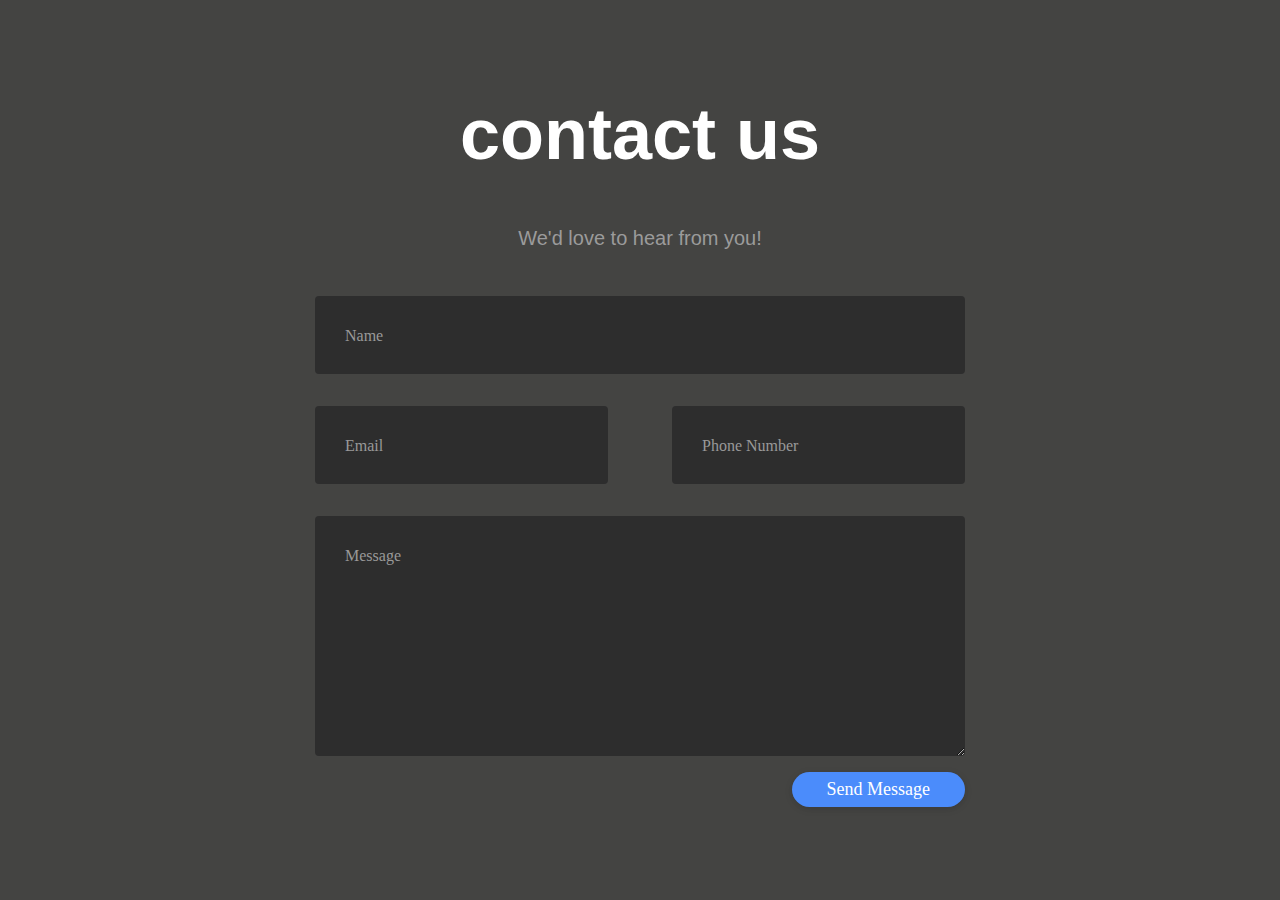
<file: contact.html>
<html>
    <head>
        <title> Bhanu Tripathi</title>
        <meta content="width=device-width, initial-scale=1" name="viewport">
        <meta name="theme-color" content="#1bbc9b" />
        <link href="contact.css" rel="stylesheet">
    </head>
<body>
  <div class="container">
	<div class="row">
			<h1>contact us</h1>
	</div>
	<div class="row">
			<h4 style="text-align:center">We'd love to hear from you!</h4>
	</div>
	<div class="row input-container">
			<div class="col-xs-12">
				<div class="styled-input wide">
					<input type="text" required />
					<label>Name</label> 
				</div>
			</div>
			<div class="col-md-6 col-sm-12">
				<div class="styled-input">
					<input type="text" required />
					<label>Email</label> 
				</div>
			</div>
			<div class="col-md-6 col-sm-12">
				<div class="styled-input" style="float:right;">
					<input type="text" required />
					<label>Phone Number</label> 
				</div>
			</div>
			<div class="col-xs-12">
				<div class="styled-input wide">
					<textarea required></textarea>
					<label>Message</label>
				</div>
			</div>
			<div class="col-xs-12">
				<div class="btn-lrg submit-btn">Send Message</div>
			</div>
	</div>
  </div>
</body>
</html>
</file>
<file: contact.css>
body {
    background-color: #444442;
    padding-top: 85px;
}

h1 {
    font-family: 'Poppins', sans-serif, 'arial';
    font-weight: 600;
    font-size: 72px;
    color: white;
    text-align: center;
}

h4 {
    font-family: 'Roboto', sans-serif, 'arial';
    font-weight: 400;
    font-size: 20px;
    color: #9b9b9b;
    line-height: 1.5;
}

/* ///// inputs /////*/

input:focus ~ label, textarea:focus ~ label, input:valid ~ label, textarea:valid ~ label {
    font-size: 0.75em;
    color: #999;
    top: -5px;
    -webkit-transition: all 0.225s ease;
    transition: all 0.225s ease;
}

.styled-input {
    float: left;
    width: 293px;
    margin: 1rem 0;
    position: relative;
    border-radius: 4px;
}

@media only screen and (max-width: 768px){
    .styled-input {
        width:100%;
    }
}

.styled-input label {
    color: #999;
    padding: 1.3rem 30px 1rem 30px;
    position: absolute;
    top: 10px;
    left: 0;
    -webkit-transition: all 0.25s ease;
    transition: all 0.25s ease;
    pointer-events: none;
}

.styled-input.wide { 
    width: 650px;
    max-width: 100%;
}

input,
textarea {
    padding: 30px;
    border: 0;
    width: 100%;
    font-size: 1rem;
    background-color: #2d2d2d;
    color: white;
    border-radius: 4px;
}

input:focus,
textarea:focus { outline: 0; }

input:focus ~ span,
textarea:focus ~ span {
    width: 100%;
    -webkit-transition: all 0.075s ease;
    transition: all 0.075s ease;
}

textarea {
    width: 100%;
    min-height: 15em;
}

.input-container {
    width: 650px;
    max-width: 100%;
    margin: 20px auto 25px auto;
}

.submit-btn {
    float: right;
    padding: 7px 35px;
    border-radius: 60px;
    display: inline-block;
    background-color: #4b8cfb;
    color: white;
    font-size: 18px;
    cursor: pointer;
    box-shadow: 0 2px 5px 0 rgba(0,0,0,0.06),
              0 2px 10px 0 rgba(0,0,0,0.07);
    -webkit-transition: all 300ms ease;
    transition: all 300ms ease;
}

.submit-btn:hover {
    transform: translateY(1px);
    box-shadow: 0 1px 1px 0 rgba(0,0,0,0.10),
              0 1px 1px 0 rgba(0,0,0,0.09);
}

@media (max-width: 768px) {
    .submit-btn {
        width:100%;
        float: none;
        text-align:center;
    }
}

input[type=checkbox] + label {
  color: #ccc;
  font-style: italic;
} 

input[type=checkbox]:checked + label {
  color: #f00;
  font-style: normal;
}
</file>
